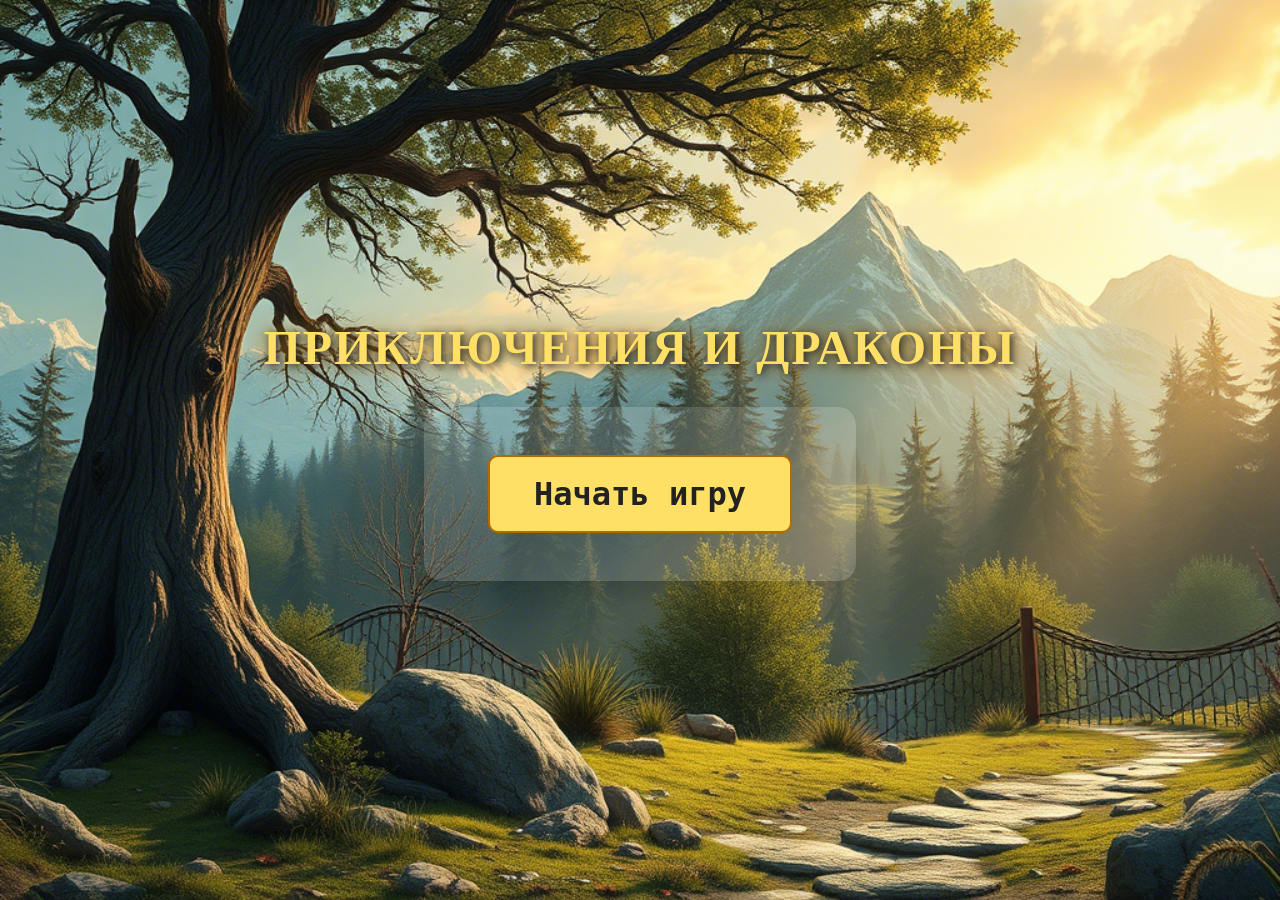
<file: index.html>
<!DOCTYPE html>
<html lang="en">
<head>
    <meta charset="UTF-8">
    <meta name="viewport" content="width=device-width, initial-scale=1.0">
    <title>Ghibli Adventure</title>
    <link rel="stylesheet" href="style.css">
    <!-- Подключение рюкзака -->
    <link rel="stylesheet" href="backpack/backpack.css">
    <link rel="stylesheet" href="start/start.css">
</head>
<body>
    <div id="game-container">
        <div id="location-container"></div>
    </div>
    <!-- Рюкзак будет подключён отдельным файлом -->
    <script type="module" src="game.js"></script>
    <div id="backpack-root"></div>
    <script>
      // Загружаем HTML рюкзака
      fetch('backpack/backpack.html')
        .then(r => r.text())
        .then(html => {
          document.getElementById('backpack-root').innerHTML = html;
          // Загружаем CSS рюкзака
          const link = document.createElement('link');
          link.rel = 'stylesheet';
          link.href = 'backpack/backpack.css';
          document.head.appendChild(link);
          // Загружаем JS рюкзака
          const script = document.createElement('script');
          script.src = 'backpack/backpack.js';
          script.type = 'module';
          script.onload = () => {
            console.log('Backpack script loaded successfully');
          };
          script.onerror = (error) => {
            console.error('Error loading backpack script:', error);
          };
          document.body.appendChild(script);
        })
        .catch(error => {
          console.error('Error loading backpack HTML:', error);
        });
    </script>
    <!-- Модальное окно выбора предмета -->
    <div id="item-select-modal" class="hidden">
      <div class="item-select-content">
        <div class="item-option" data-item="sword"><div class="item-icon sword"></div><div>Меч</div></div>
        <div class="item-option" data-item="shield"><div class="item-icon shield"></div><div>Щит</div></div>
        <div class="item-option" data-item="potion"><div class="item-icon potion"></div><div>Зелье</div></div>
      </div>
    </div>
    <div id="start-root"></div>
    <script>
      fetch('start/start.html')
        .then(r => r.text())
        .then(html => {
          document.getElementById('start-root').innerHTML = html;
        });
    </script>
    <audio id="game-music" src="music/music.mp3" loop></audio>
    <audio id="battle-music" src="music/music_battle.mp3" loop></audio>
</body>
</html>
</file>
<file: style.css>
* {
    margin: 0;
    padding: 0;
    box-sizing: border-box;
}

body {
    overflow: hidden;
    background-color: #2c3e50;
}

#game-container {
    width: 100vw;
    height: 100vh;
    position: relative;
}

#location-container {
    width: 100%;
    height: 100%;
    position: relative;
}

.location {
    position: absolute;
    width: 100%;
    height: 100%;
    display: none;
    background-size: cover;
    background-position: center;
}

.location.active {
    display: block;
}

#location-1 {
    background-image: url('images/location1.jpg');
    background-color: #87CEEB;
}

#location-2 {
    background-image: url('images/location2.jpg');
    background-color: #98FB98;
}

#location-3 {
    background-image: url('images/location3.jpg');
    background-color: #FFB6C1;
}

#location-4 {
    background-image: url('images/location4.png');
    background-color: #e0e0e0;
}

.player {
    width: 300px;
    height: 300px;
    background: url('images/pers.png') no-repeat center center / contain;
    position: absolute;
    left: 40px;
    bottom: 20%;
    transform: none;
    transition: none;
    background-color: transparent;
}

.exit-door {
    width: 50px;
    height: 100px;
    background-color: #8B4513;
    position: absolute;
    right: 50px;
    bottom: 0;
    border: 2px solid #654321;
    cursor: pointer;
}

.exit-door:hover {
    background-color: #A0522D;
}

.enemy {
    width: 400px;
    height: 400px;
    background: url('images/orc.png') no-repeat center center / contain;
    position: absolute;
    right: 120px;
    bottom: 20%;
    z-index: 2;
}

.npc {
    width: 400px;
    height: 400px;
    position: absolute;
    right: 120px;
    bottom: 20%;
    z-index: 2;
    background-size: contain;
    background-repeat: no-repeat;
    cursor: pointer;
}

#backpack-icon {
    position: fixed;
    top: 24px;
    left: 24px;
    width: 48px;
    height: 48px;
    background: orange;
    border-radius: 8px;
    box-shadow: 0 2px 8px rgba(0,0,0,0.15);
    cursor: pointer;
    z-index: 1000;
    border: 2px solid #b36b00;
}

#backpack-modal {
    position: fixed;
    top: 80px;
    left: 50%;
    transform: translateX(-50%);
    width: 420px;
    height: 340px;
    background: #f5e6c8;
    border: 4px solid #b36b00;
    border-radius: 18px;
    box-shadow: 0 8px 32px rgba(0,0,0,0.25);
    display: flex;
    align-items: center;
    justify-content: center;
    z-index: 2000;
}

#backpack-modal.hidden {
    display: none;
}

#backpack-grid {
    display: grid;
    grid-template-columns: repeat(7, 1fr);
    grid-template-rows: repeat(4, 1fr);
    gap: 8px;
    width: 380px;
    height: 280px;
    padding: 10px;
}

.backpack-slot {
    background: #fffbe6;
    border: 2px dashed #b36b00;
    border-radius: 6px;
    width: 100%;
    height: 100%;
    box-sizing: border-box;
}

.player-healthbar {
    position: absolute;
    left: 40px;
    bottom: 320px;
    width: 120px;
    z-index: 10;
    display: flex;
    flex-direction: column;
    align-items: flex-start;
}

.enemy-healthbar {
    position: absolute;
    right: 120px;
    bottom: 420px;
    width: 120px;
    z-index: 10;
    display: flex;
    flex-direction: column;
    align-items: flex-end;
}

.health-bar {
    width: 100%;
    height: 16px;
    background: #333;
    border: 2px solid #b36b00;
    border-radius: 6px;
    margin-top: 2px;
    overflow: hidden;
}

.health-bar-inner {
    height: 100%;
    background: linear-gradient(90deg, #ff4d4d, #ffe066);
    width: 100%;
    transition: width 0.3s;
}

.health-text {
    font-size: 14px;
    color: #222;
    font-family: monospace;
    text-shadow: 1px 1px 2px #fffbe6;
    margin-bottom: 2px;
}

.chest {
    position: absolute;
    left: 50%;
    bottom: 120px;
    transform: translateX(-50%);
    width: 60px;
    height: 60px;
    background: gold;
    border: 3px solid #b36b00;
    border-radius: 10px;
    box-shadow: 0 2px 8px rgba(0,0,0,0.2);
    cursor: pointer;
    z-index: 20;
    display: flex;
    align-items: center;
    justify-content: center;
}

#item-select-modal {
    position: fixed;
    top: 0; left: 0; right: 0; bottom: 0;
    background: rgba(0,0,0,0.5);
    display: flex;
    align-items: center;
    justify-content: center;
    z-index: 3000;
}
#item-select-modal.hidden { display: none; }
.item-select-content {
    background: #222;
    border: 3px solid #ffe066;
    border-radius: 16px;
    padding: 32px 24px;
    display: flex;
    gap: 32px;
    box-shadow: 0 8px 32px rgba(0,0,0,0.35);
}
.item-option {
    display: flex;
    flex-direction: column;
    align-items: center;
    cursor: pointer;
    color: #ffe066;
    font-size: 18px;
    font-family: monospace;
    gap: 8px;
    transition: transform 0.1s;
}
.item-option:hover {
    transform: scale(1.08);
    color: #fff;
}
.item-icon {
    width: 40px;
    height: 40px;
    margin-bottom: 4px;
}
.item-icon.sword {
    width: 18px;
    height: 40px;
    background: linear-gradient(180deg, #eee 70%, #888 100%);
    border: 3px solid #b36b00;
    border-radius: 6px;
    margin: 0 auto;
}
.item-icon.shield {
    width: 32px;
    height: 32px;
    background: #b3b3b3;
    border: 3px solid #b36b00;
    border-radius: 6px;
    margin: 0 auto;
}
.item-icon.potion {
    width: 32px;
    height: 32px;
    background: #e74c3c;
    border: 3px solid #b36b00;
    border-radius: 50%;
    margin: 0 auto;
}

.battle-log {
    position: absolute;
    left: 50%;
    top: 50%;
    transform: translate(-50%, -50%);
    min-width: 320px;
    max-width: 480px;
    min-height: 60px;
    background: rgba(30,30,30,0.92);
    color: #ffe066;
    border: 2px solid #b36b00;
    border-radius: 12px;
    box-shadow: 0 4px 24px rgba(0,0,0,0.25);
    font-family: monospace;
    font-size: 17px;
    padding: 18px 24px;
    z-index: 100;
    display: flex;
    flex-direction: column;
    gap: 6px;
    pointer-events: none;
    text-align: left;
}
.battle-log.hidden {
    display: none;
}

.battle-start-btn {
    position: absolute;
    left: 50%;
    top: 50%;
    transform: translate(-50%, -50%);
    background: #ffe066;
    color: #222;
    border: 2px solid #b36b00;
    border-radius: 10px;
    font-family: monospace;
    font-size: 22px;
    font-weight: bold;
    padding: 18px 44px;
    cursor: pointer;
    z-index: 150;
    box-shadow: 0 4px 16px rgba(0,0,0,0.18);
    transition: background 0.2s, color 0.2s;
}
.battle-start-btn:hover {
    background: #ffd700;
    color: #b36b00;
}
.battle-start-btn.hidden {
    display: none;
}
</file>
<file: backpack/backpack.css>
.bag-img {
    width: 100%;
    height: 100%;
    object-fit: contain;
    display: block;
}

#backpack-bar {
    position: fixed;
    top: 0;
    left: 0;
    width: 100vw;
    height: 72px;
    background: rgba(24,24,24,0.92);
    border-bottom: 2px solid #b36b00;
    z-index: 3000;
    display: flex;
    align-items: center;
    box-shadow: 0 2px 12px rgba(0,0,0,0.18);
}

#backpack-modal {
    position: fixed;
    top: 80px;
    left: 50%;
    transform: translateX(-50%);
    width: 420px;
    height: 340px;
    background: #181818;
    border: 4px solid #b36b00;
    border-radius: 18px;
    box-shadow: 0 8px 32px rgba(0,0,0,0.25);
    display: flex;
    align-items: center;
    justify-content: center;
    z-index: 2000;
}

#backpack-modal.hidden {
    display: none;
}

#backpack-grid {
    display: flex;
    flex-direction: row;
    gap: 6px;
    width: auto;
    height: 56px;
    align-items: center;
    justify-content: flex-start;
    flex-wrap: nowrap;
    overflow-x: auto;
    padding-right: 18px;
}

.backpack-slot {
    background: #181818;
    border: 1.5px solid #888;
    border-radius: 7px;
    width: 48px;
    height: 48px;
    box-sizing: border-box;
    padding: 4px;
    display: flex;
    align-items: center;
    justify-content: center;
}

#backpack-tooltip {
    position: fixed;
    pointer-events: none;
    background: #222;
    color: #ffe066;
    border: 2px solid #b36b00;
    border-radius: 8px;
    padding: 10px 16px;
    font-size: 15px;
    font-family: monospace;
    z-index: 5000;
    box-shadow: 0 4px 16px rgba(0,0,0,0.25);
    max-width: 260px;
    white-space: pre-line;
    opacity: 0.97;
    transition: opacity 0.1s;
}
#backpack-tooltip.hidden {
    display: none;
}

.chest {
    position: absolute;
    left: 50%;
    bottom: 120px;
    transform: translateX(-50%);
    width: 80px;
    height: 80px;
    background: url('/images/box.png') no-repeat center center / contain;
    border: none;
    box-shadow: 0 2px 8px rgba(0,0,0,0.2);
    cursor: pointer;
    z-index: 20;
    display: flex;
    align-items: center;
    justify-content: center;
    transition: background 0.2s;
}
.chest.opened {
    background: url('/images/box_open.png') no-repeat center center / contain;
}

.item-img {
    display: block;
    max-width: 90%;
    max-height: 90%;
    width: auto;
    height: auto;
    object-fit: contain;
    margin: 0 auto;
}
</file>
<file: start/start.css>
#start-screen {
    position: fixed;
    top: 0; left: 0; right: 0; bottom: 0;
    width: 100vw;
    height: 100vh;
    background: url('../images/location4.png') no-repeat center center/cover, #888;
    z-index: 9999;
    display: flex;
    align-items: center;
    justify-content: center;
}
.start-menu {
    display: flex;
    flex-direction: column;
    align-items: center;
    justify-content: center;
    background: rgba(255,255,255,0.12);
    border-radius: 18px;
    padding: 48px 64px;
    box-shadow: 0 8px 32px rgba(0,0,0,0.18);
}
#start-game-btn {
    font-size: 2rem;
    font-family: monospace;
    background: #ffe066;
    color: #222;
    border: 2px solid #b36b00;
    border-radius: 10px;
    padding: 18px 44px;
    cursor: pointer;
    font-weight: bold;
    transition: background 0.2s, color 0.2s;
}
#start-game-btn:hover {
    background: #ffd700;
    color: #b36b00;
}
.start-title {
    font-size: 3rem;
    font-family: 'Georgia', serif;
    color: #ffe066;
    text-shadow: 2px 2px 8px #222, 0 0 24px #b36b00;
    font-weight: bold;
    letter-spacing: 2px;
    margin-bottom: 32px;
    text-align: center;
}
.start-center {
    display: flex;
    flex-direction: column;
    align-items: center;
    justify-content: center;
    width: 100%;
}
</file>
